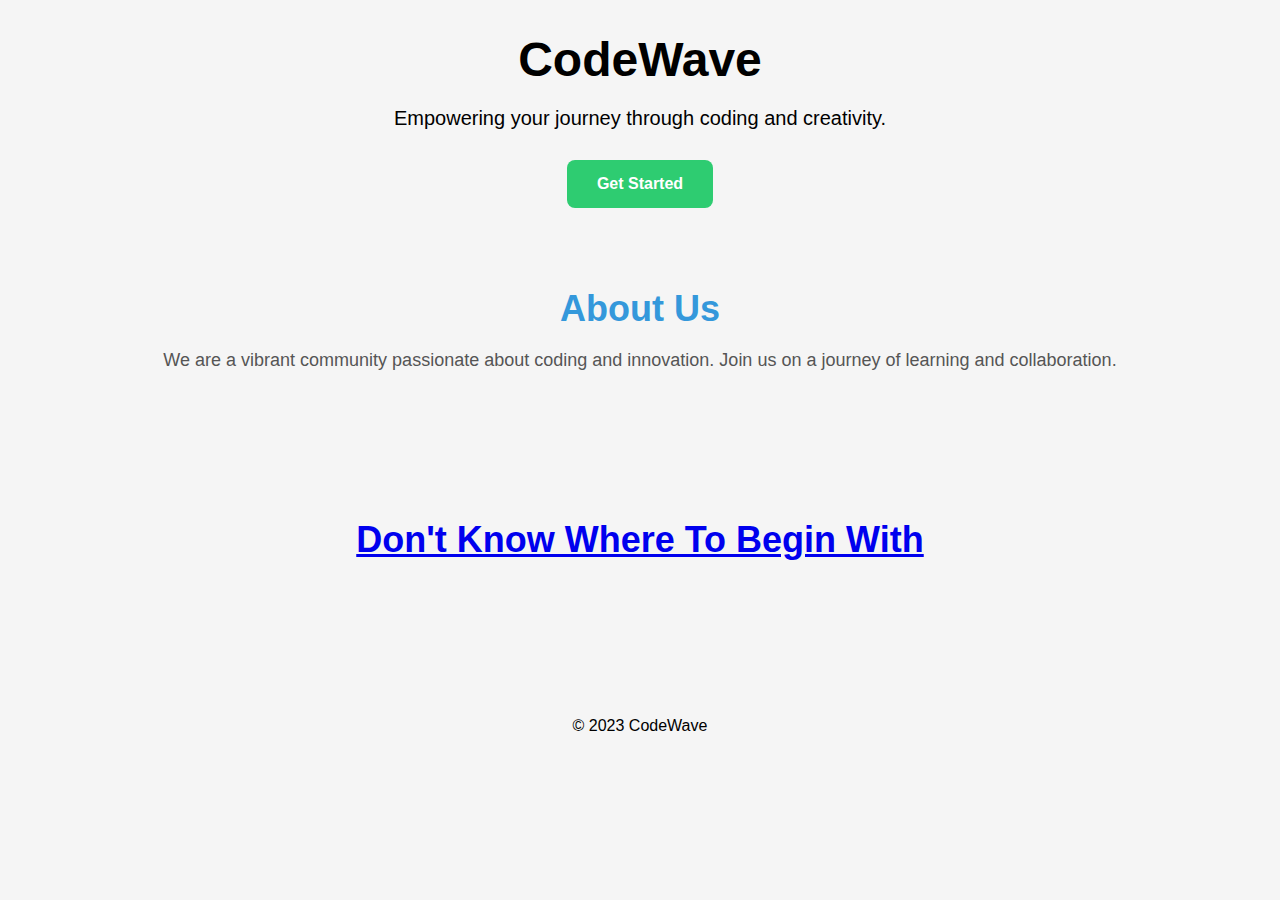
<file: Homepage.html>
<!DOCTYPE html>
<html lang="en">
<head>
    <meta charset="UTF-8">
    <meta name="viewport" content="width=device-width, initial-scale=1.0">
    <link rel="stylesheet" href="Homepage.css">
    <title>Coding Website</title>
</head>
<body>
    <style>
        body {
            background-image: url(https://wallpapers.com/images/high/programming-2000-x-2000-picture-tc971v23hrzictxm.webp);
            background-size: cover;
            background-repeat: no-repeat;
        }
    </style>
    <header>
        <h1><span class="highlight">Code</span>Wave</h1>
        <p>Empowering your journey through coding and creativity.</p>
        <a href="signup.html" class="cta-button">Get Started</a>
    </header>

    <section >
        <h2>About Us</h2>
        <p>We are a vibrant community passionate about coding and innovation. Join us on a journey of learning and collaboration.</p>
    </section>

    <section id="learn-more">
        <h2><a href=kahasastartkarnahai.html>Don't Know Where To Begin With</a></h2>
    </section>

    
    <footer>
        <p>&copy; 2023 CodeWave</p>
    </footer>
</body>
</html>
</file>
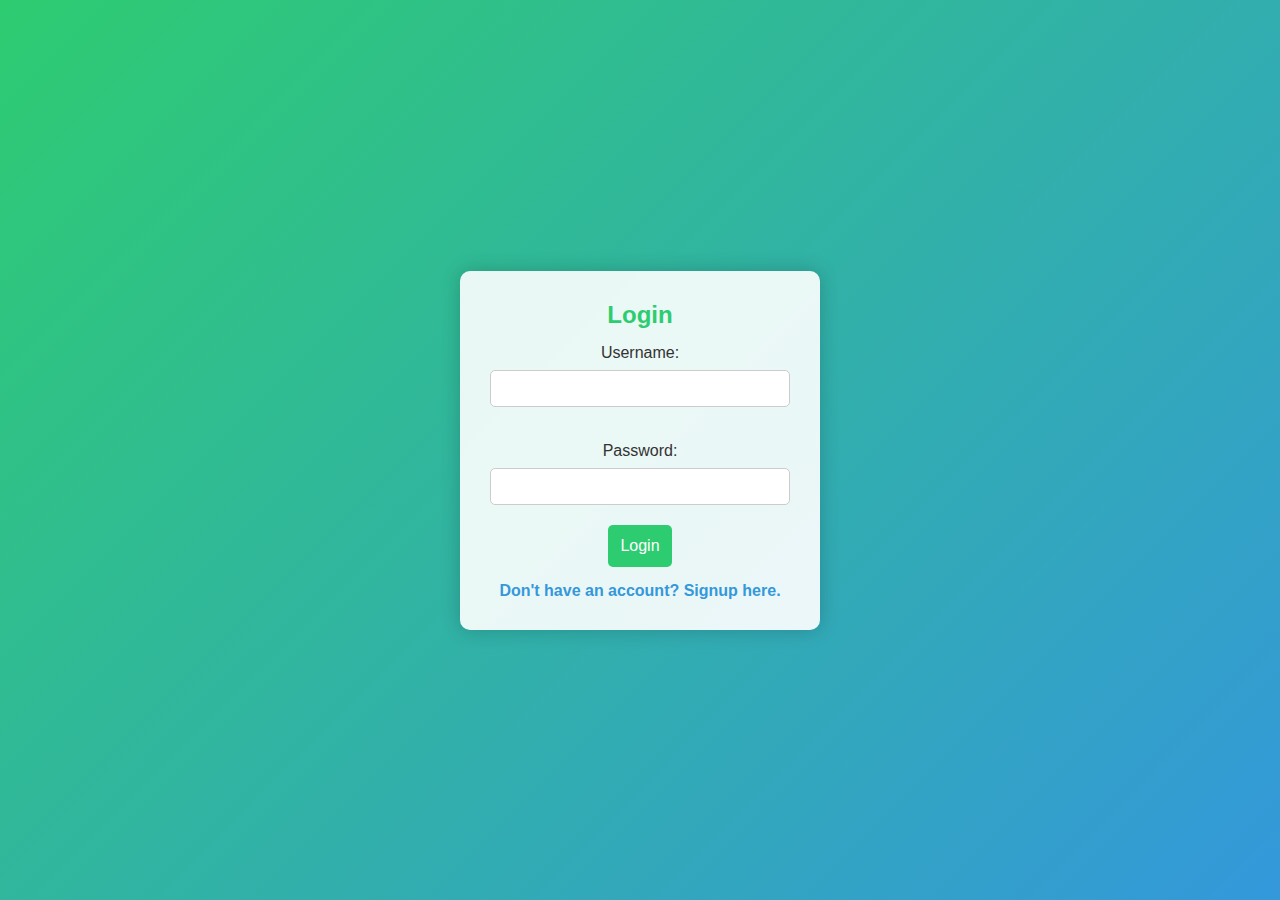
<file: login.html>
<!DOCTYPE html>
<html lang="en">
<head>
    <meta charset="UTF-8">
    <meta name="viewport" content="width=device-width, initial-scale=1.0">
    <link rel="stylesheet" href="styles.css">
    <style>
        body {
            font-family: 'Segoe UI', Tahoma, Geneva, Verdana, sans-serif;
            background: linear-gradient(135deg, #2ecc71, #3498db);
            margin: 0;
            padding: 0;
            display: flex;
            align-items: center;
            justify-content: center;
            height: 100vh;
            color: #fff;
        }
        form {
            background-color: rgba(255, 255, 255, 0.9);
            border-radius: 10px;
            box-shadow: 0 0 20px rgba(0, 0, 0, 0.2);
            padding: 30px;
            width: 300px;
            text-align: center;
        }
        h2 {
            color: #2ecc71;
        }
        label {
            display: block;
            margin: 15px 0 8px 0;
            color: #333;
        }
        input {
            width: 100%;
            padding: 10px;
            margin-bottom: 20px;
            box-sizing: border-box;
            border: 1px solid #ccc;
            border-radius: 5px;
        }
        button {
            background-color: #2ecc71;
            color: #fff;
            border: none;
            padding: 12px;
            border-radius: 5px;
            cursor: pointer;
            font-size: 16px;
        }
        button:hover {
            background-color: #27ae60;
        }
        .signup-link {
            margin-top: 15px;
            color: #3498db;
            text-decoration: none;
            font-weight: bold;
            display: block;
        }
        .signup-link:hover {
            color: #2980b9;
        }
    </style>
    <title>Login</title>
</head>
<body>
    <form>
        <h2>Login</h2>
    
        <label for="username">Username:</label>
        <input type="text" id="username" name="username" required>

        <label for="password">Password:</label>
        <input type="password" id="password" name="password" required>

      <a href="index.html">
            <button type="button">Login</button>
        </a>
        <a class="signup-link" href="signup.html">Don't have an account? Signup here.</a>
    </form>
</body>
</html>
</file>
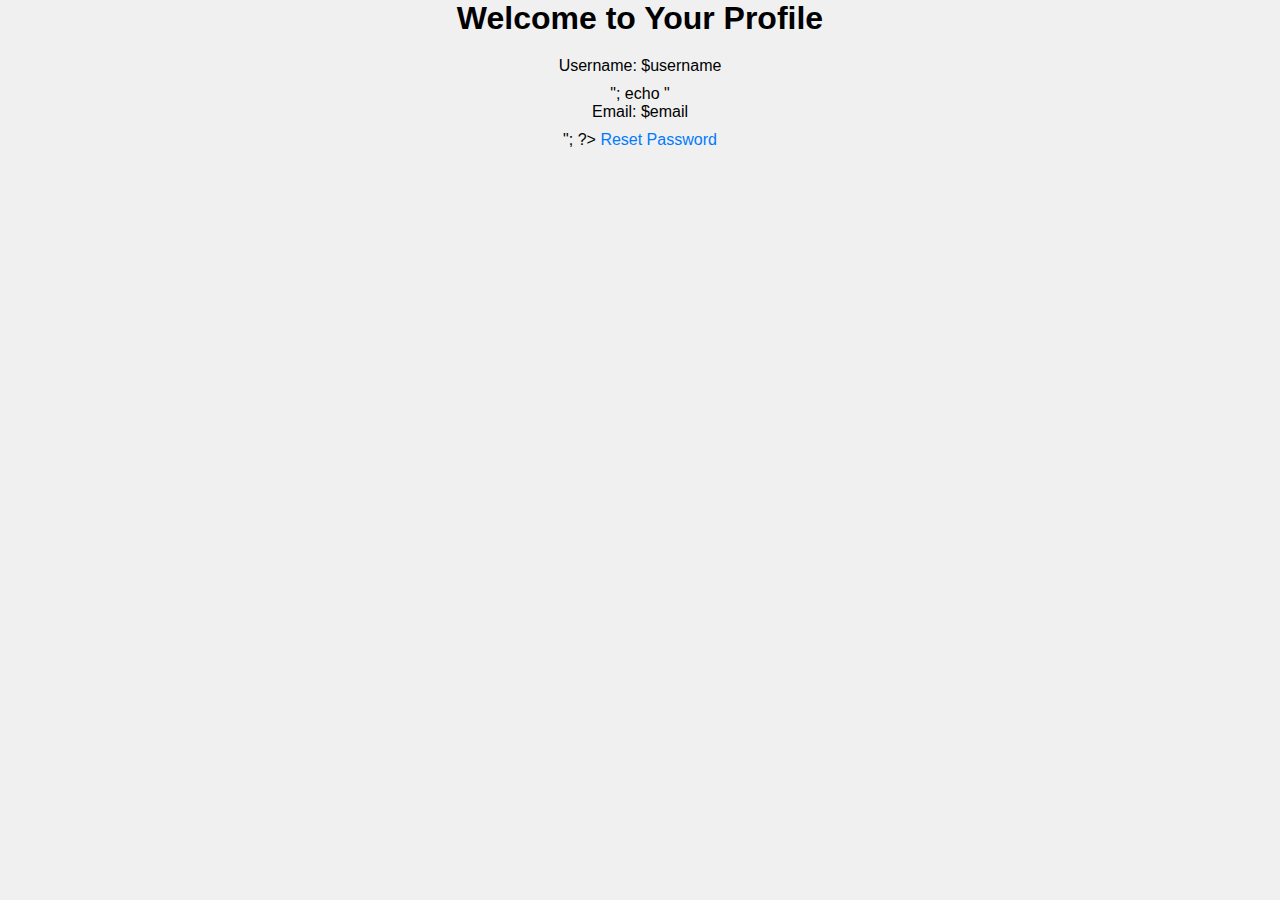
<file: Profile.html>
<!DOCTYPE html>
<html lang="en">
<head>
    <meta charset="UTF-8">
    <meta http-equiv="X-UA-Compatible" content="IE=edge">
    <meta name="viewport" content="width=device-width, initial-scale=1.0">
    <title>User Profile</title>
    <style>/* Reset some default styles for better consistency */
body, h1, p, a {
    margin: 0;
    padding: 0;
}

body {
    font-family: Arial, sans-serif;
    background-color: #f0f0f0;
    text-align: center;
}

header {
    background-color: #333;
    color: #fff;
    padding: 10px;
}

h1 {
    margin-bottom: 20px;
}

p {
    margin-bottom: 10px;
}

a {
    color: #007bff;
    text-decoration: none;
}

a:hover {
    text-decoration: underline;
}
</style>
</head>
<body>
    <h1>Welcome to Your Profile</h1>

    <?php
        // Assume you are using PHP to retrieve user information
        // Replace these with actual data retrieval logic
        $username = "user123";
        $email = "user123@example.com";

        // Display non-sensitive information
        echo "<p>Username: $username</p>";
        echo "<p>Email: $email</p>";
    ?>

    <!-- Add more profile information as needed -->

    <a href="password-reset.php">Reset Password</a>
</body>
</html>
</file>
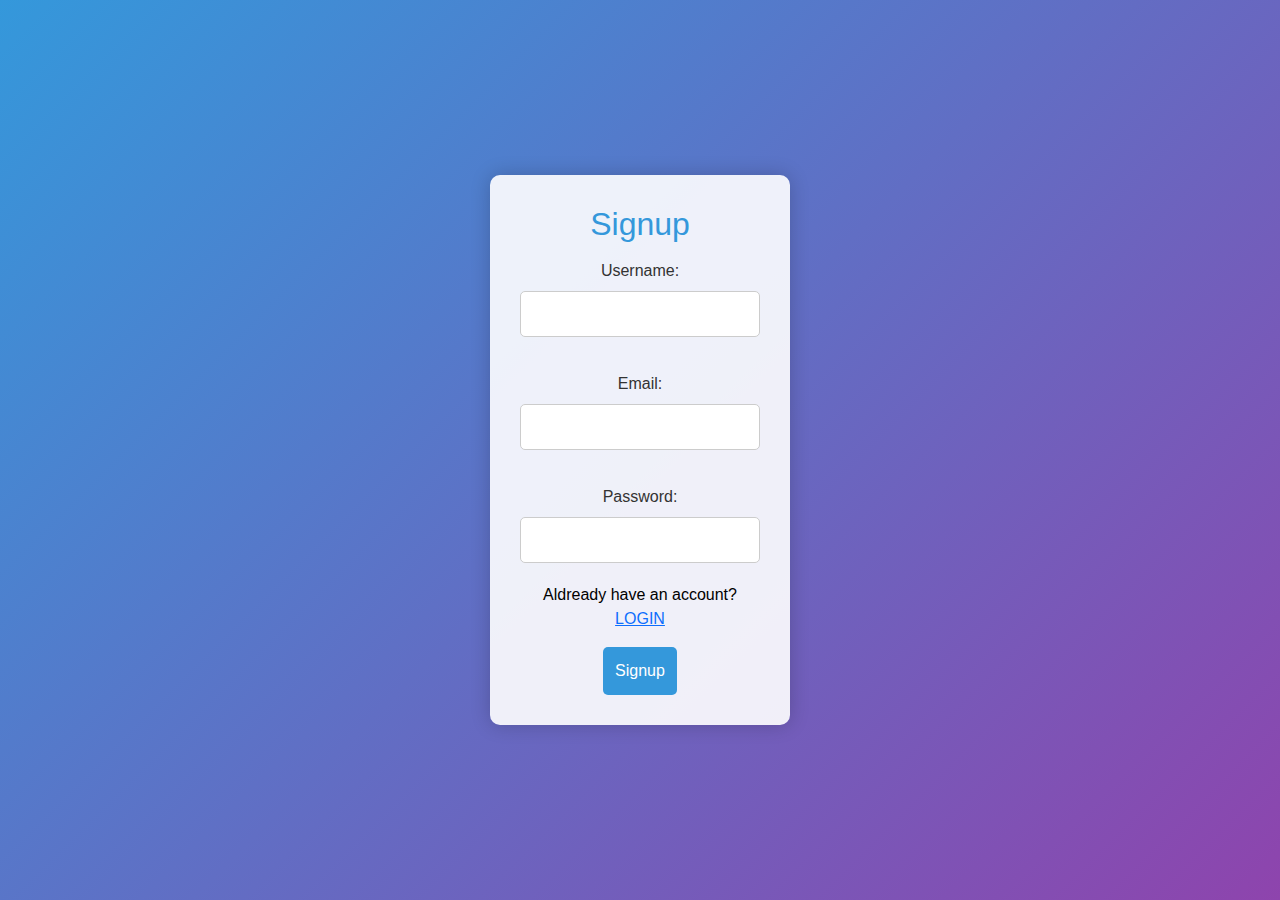
<file: signup.html>
<!DOCTYPE html>
<html lang="en">
<head>
    <meta charset="UTF-8">
    <meta name="viewport" content="width=device-width, initial-scale=1.0">
    <link rel="stylesheet" href="styles.css">
   <link rel="stylesheet" href="https://cdn.jsdelivr.net/npm/bootstrap@5.3.2/dist/css/bootstrap.min.css">
    <style>
        body {
            font-family: 'Segoe UI', Tahoma, Geneva, Verdana, sans-serif;
            background: linear-gradient(135deg, #3498db, #8e44ad);
            margin: 0;
            padding: 0;
            display: flex;
            align-items: center;
            justify-content: center;
            height: 100vh;
            color: #fff;
        }
        form {
            background-color: rgba(255, 255, 255, 0.9);
            border-radius: 10px;
            box-shadow: 0 0 20px rgba(0, 0, 0, 0.2);
            padding: 30px;
            width: 300px;
            text-align: center;
        }
        h2 {
            color: #3498db;
        }
        label {
            display: block;
            margin: 15px 0 8px 0;
            color: #333;
        }
        input {
            width: 100%;
            padding: 10px;
            margin-bottom: 20px;
            box-sizing: border-box;
            border: 1px solid #ccc;
            border-radius: 5px;
        }
        button {
            background-color: #3498db;
            color: #fff;
            border: none;
            padding: 12px;
            border-radius: 5px;
            cursor: pointer;
            font-size: 16px;
        }
        button:hover {
            background-color: #2980b9;
        }
    </style>
    <title>Signup</title>
</head>
<body>
    <form>
        <h2>Signup</h2>
        <label for="username">Username:</label>
        <input type="text" id="username" name="username" required>

        <label for="email">Email:</label>
        <input type="email" id="email" name="email" required>

        <label for="password">Password:</label>
        <input type="password" id="password" name="password" required>
<font color="black"><p>Aldready have an account? <a href="login.html">LOGIN</a></p></font>
        <a href="index.html">
            <button type="button">Signup</button>
        </a>
    </form>
</body>
</html>
</file>
<file: Homepage.css>
body {
    font-family: 'Arial', sans-serif;
    margin: 0;
    padding: 0;
    background-color: #f5f5f5;
}

header {
    color: rgb(255, 255, 255)000;
    text-align: center;
    padding: 10;
}

header h1 {
    font-size: 48px;
    margin-bottom: 20px;
}

.header .highlight {
    color: #e74c3c;
}

header p {
    font-size: 20px;
    margin-bottom: 30px;
}

.cta-button {
    display: inline-block;
    padding: 15px 30px;
    background-color: #2ecc71;
    color: #fff;
    text-decoration: none;
    font-weight: bold;
    border-radius: 8px;
    transition: background-color 0.3s ease;
}

.cta-button:hover {
    background-color: #27ae60;
}

section {
    padding: 50px;
    text-align: center;
}

section h2 {
    font-size: 36px;
    color: #3498db;
    margin-bottom: 20px;
}

section p {
    font-size: 18px;
    color:  #555555;
}

ul {
    list-style: none;
    padding: 0;
}

ul li {
    font-size: 18px;
    margin-bottom: 15px;
    color: #333;
}

footer {
    text-align: center;
    padding: 70px;
}
</file>
<file: styles.css>
body, h1, h2, p {
    margin: 0;
    padding: 0;
}


body {
    background-color: #f2f2f2;
    color: #333;
    font-family: 'Helvetica', 'Arial', sans-serif;
}


header {
    background-color: #333;
    color: #fff;
    text-align: center;
    padding: 2rem 0;
}

header h1 {
    font-size: 10px;
    margin: 0;
}


nav {
    background-color: #444;
    text-align: center;
    padding: 1rem 0;
}

nav ul {
    list-style: none;
    padding: 0;
}

nav li {
    display: inline;
    margin-right: 20px;
}

nav a {
    text-decoration: none;
    color: #fff;
    font-weight: bold;
    transition: color 0.3s;
}

nav a:hover {
    color: #0078d4; 
}


section {
    padding: 2rem;
    background-color: #fff;
    box-shadow: 0 2px 4px rgba(0, 0, 0, 0.1);
    border-radius: 10px;
    margin: 2rem 0;
    transition: transform 0.3s;
}

section:hover {
    transform: translateY(-5px);
    box-shadow: 0 8px 16px rgba(0, 0, 0, 0.2);
}

section h2 {
    font-size: 2rem;
    margin-bottom: 1rem;
    color: #333;
}

section p {
    font-size: 1.2rem;
    line-height: 1.5;
    color: #666;
}
 {
    
}

footer {
    background-color: #333;
    color: #fff;
    text-align: center;
    padding: 1rem 0;
}

footer p {
    font-size: 0.9rem;
}


a {
    color: #0078d4;
    text-decoration: none;
    transition: color 0.3s;
}

a:hover {
    color: #004c8f; 
}
</file>
